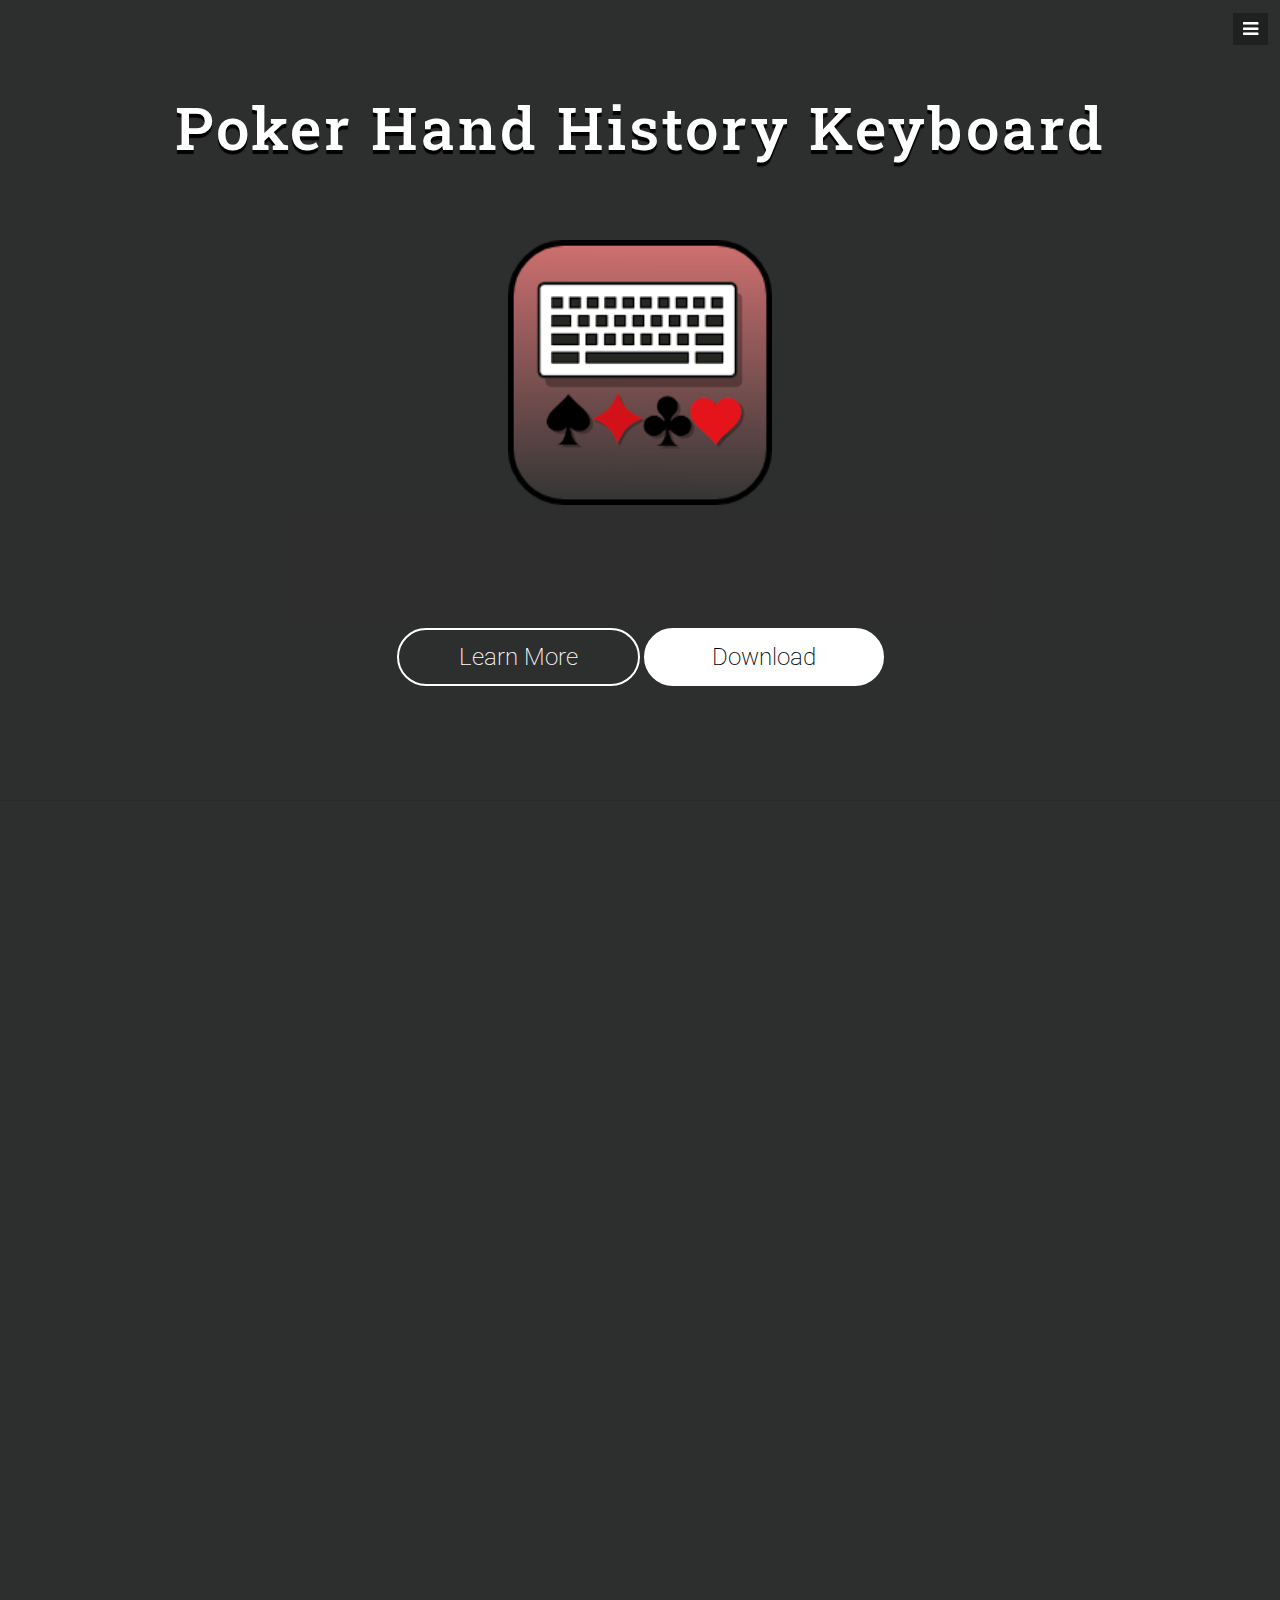
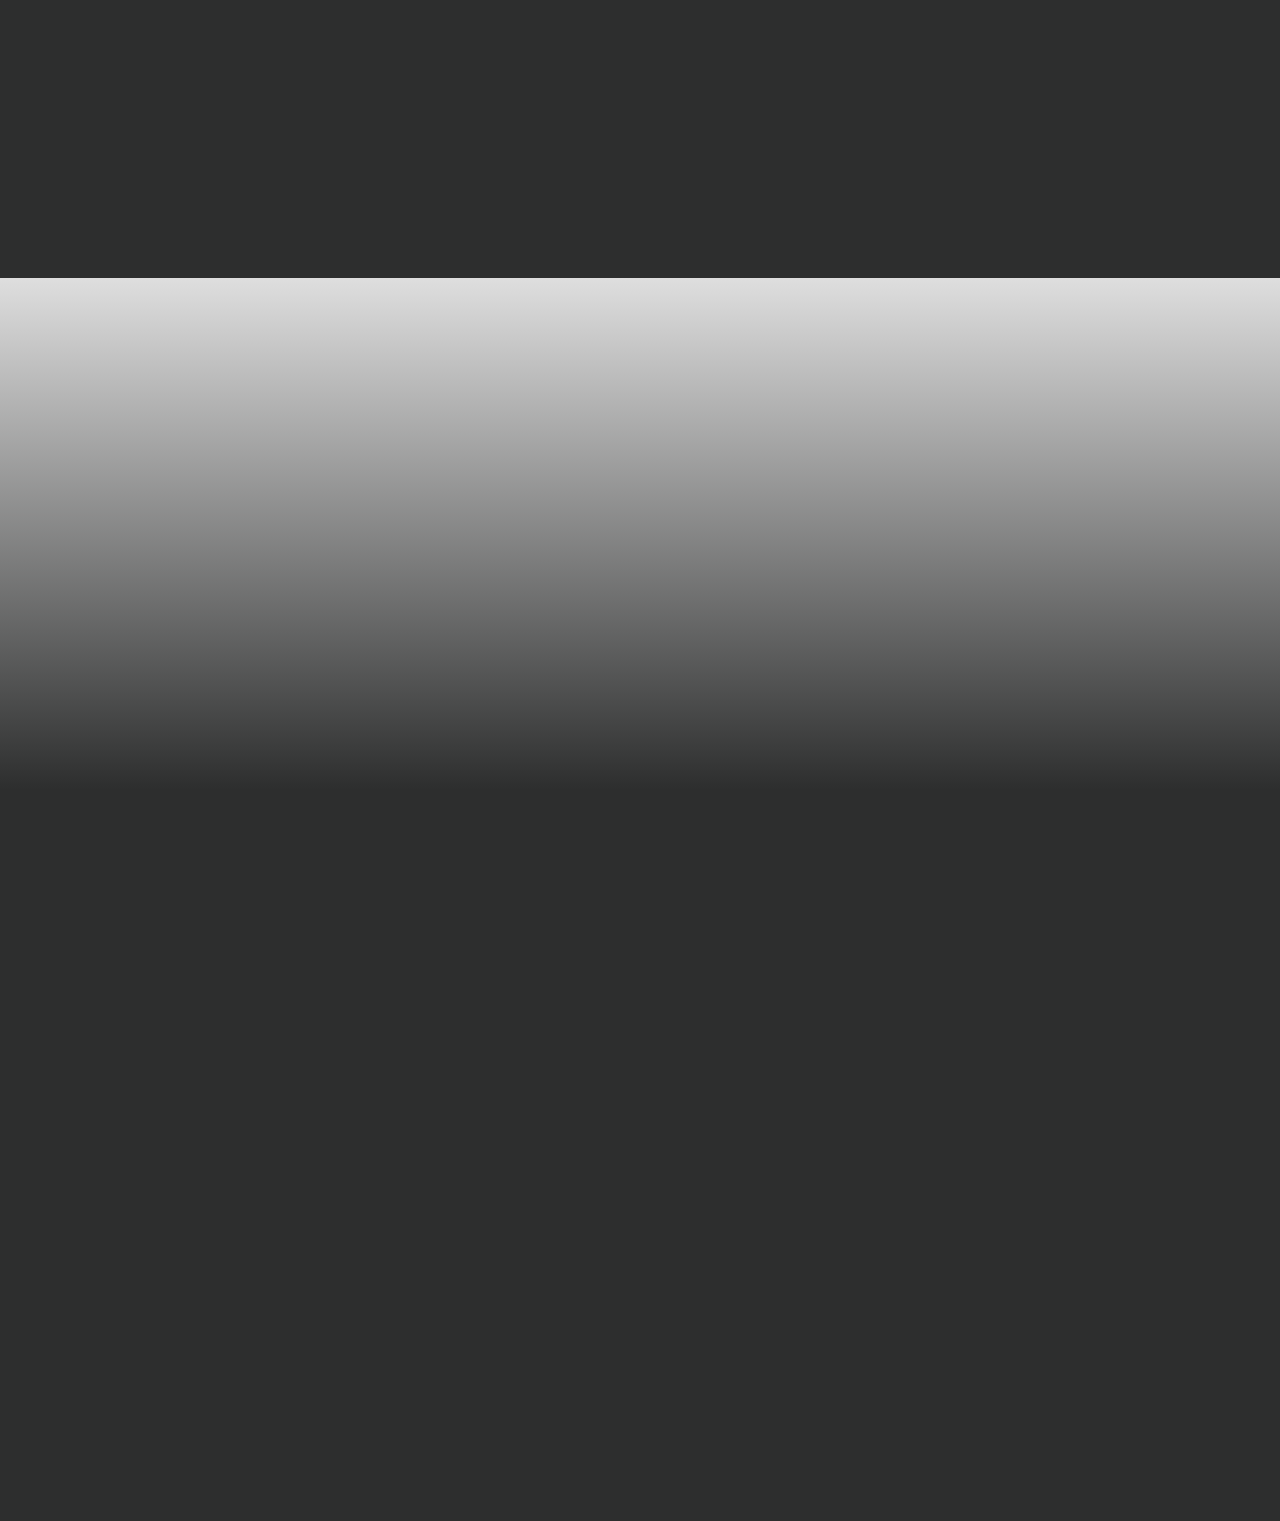
<file: index.html>
<!doctype html>
<!--[if IE 7 ]>    <html lang="en-gb" class="isie ie7 oldie no-js"> <![endif]-->
<!--[if IE 8 ]>    <html lang="en-gb" class="isie ie8 oldie no-js"> <![endif]-->
<!--[if IE 9 ]>    <html lang="en-gb" class="isie ie9 no-js"> <![endif]-->
<!--[if (gt IE 9)|!(IE)]><!-->
<html lang="en-gb" class="no-js">
<!--<![endif]-->
<head>
<meta charset="utf-8">
<meta name="viewport" content="width=device-width, initial-scale=1, maximum-scale=1">
<!--[if lt IE 9]>
    <meta http-equiv="X-UA-Compatible" content="IE=edge,chrome=1">
    <![endif]-->
<title>Poker Hand History Keyboard for Android</title>
<meta name="description" content="">
<meta name="author" content="whalestacks">
<!--[if lt IE 9]>
        <script src="http://html5shim.googlecode.com/svn/trunk/html5.js"></script>
    <![endif]-->
<!--[if lte IE 8]>
		<script type="text/javascript" src="http://explorercanvas.googlecode.com/svn/trunk/excanvas.js"></script>
	<![endif]-->
<link rel="stylesheet" href="css/bootstrap.min.css" />
<link rel="stylesheet" type="text/css" href="css/isotope.css" media="screen" />
<link rel="stylesheet" href="js/fancybox/jquery.fancybox.css" type="text/css" media="screen" />
<link href="css/animate.css" rel="stylesheet" media="screen">
<!-- Owl Carousel As	margin: auto auto 80px; 
sets -->
<!--<link href="js/owl-carousel/owl.carousel.css" rel="stylesheet">-->
<link rel="stylesheet" href="css/styles.css" />
<!-- Font Awesome -->
<link href="font/css/font-awesome.min.css" rel="stylesheet">
</head>

<body>
 <nav id="mainNav">
 <div id="menuToggle"><i class="fa fa-bars"></i></div>
	<ul class="menuLinks">
	  <li class="active" id="firstLink"><a href="#home" class="scroll-link">Home</a></li>
	  <li><a href="privacy.html" class="scroll-link">Privacy</a></li>
	  <li><a href="#features" class="scroll-link">Features</a></li>
	  <li><a href="#work" class="scroll-link">Screen shots</a></li>
<!--<li><a href="#plans" class="scroll-link">Product Packages</a></li> -->
	  <li><a href="#contactUs" class="scroll-link">Social Media</a></li>
	</ul>
  </nav>
<!--/.header-->
<div id="#top"></div>
<section id="home">
  <div class="banner-container">
    <div class="container banner-content">
<div id="logo" class="animated fadeInDown">
  
  <br><br>
  <h1 style="color: #ffffff;">Poker Hand History Keyboard</h1></div>
      <div class="hero-text animated fadeInDownBig">
       
         <div id="header-btn">
          
           <div class="featuredImg animated fadeInUpBig">
            <img src="images/icon.png" alt="Desktop Screenshots" class="promoimg" ><img src="images/spacer.jpg" id="spacer" class="fade-in" width="100%">
            <div class="clearfix"></div> 
          </div><div>
            
						<a class="btn btn-secondary scrollTo-about" href="readme.txt" >Learn More</a>
						
						<a class="btn btn-primary scrollTo-download" href="https://play.google.com/store/apps/details?id=vegas.acesup.www.pokerkeyboard&hl=en_US&gl">&nbsp;Download&nbsp;</a></div>
					</div>
      </div>
    </div>
  </div>
</section>

<section id="aboutUs">
  <div class="container">    
    <div class="row feature design">
      <div class="six columns right">
        <h2 style="color:#ffffff">Study Live Poker Hands Easier</h2><br>
        <p>Poker Hand History Keyboard for Android is essential for Live poker players. Text your hand history quickly and easily using poker shorthand and emojis. Install and set up like any mobile phone keyboard. Use with any note taking or message app.</p>
        <a href="https://play.google.com/store/apps/details?id=vegas.acesup.www.pokerkeyboard&hl=en_US&gl"><img src="images/google-play-icon-transparent-5.png" width="60%"></a><br>
      </div>
      <div class="six columns feature-media left"><br> <img src="images/mockup-2.png" alt="" width="85%" style="margin-left: 14%;"> </div>
    </div>
  </div>
</section>

<section id="work" class="page-section page colord">
  <div class="container text-center">
 
    <div class="row">
      <div class="col-md-12">
        <div id="portfolio" >

          <h2 style="text-align: center; margin-right: 5%;">Screenshots&nbsp;</h2><br>

          <ul class="items list-unstyled clearfix animated fadeInRight showing" data-animation="fadeInRight" style="position: relative; height: 438px;"> 
            <li class="item branding" id="corners" style="position: absolute; left: 0px; top: 0px;"> <a href="images/PokerHHkeyboard-ss1.webp" class="fancybox" > <img src="images/PokerHHkeyboard-ss1.webp" alt="">
              <div class="overlay"><p style="padding: 100px 10px 100px 10px">Perfect to use at the poker table</p> </div>
              </a> </li>
            <li class="item photography" id="corners" style="position: absolute; left: 292px; top: 0px;"> <a href="images/PokerHHkeyboard-ss2.webp" class="fancybox"> <img src="images/PokerHHkeyboard-ss2.webp" alt="">
              <div class="overlay"> <p style="padding: 100px 10px 100px 10px">Install on any Android phone 7.0+</p> </div>
              </a> </li>

            <li class="item photography" id="corners" style="position: absolute; left: 877px; top: 0px; "> <a href="images/PokerHHkeyboard-ss3.webp" class="fancybox"> <img src="images/PokerHHkeyboard-ss3.webp" alt="">
              <div class="overlay">  <p style="padding: 100px 10px 100px 10px">Texting, WhatsApp, Twitter, etc.</p> </div>
              </a> </li>
			  <li class="item photography" id="corners" style="position: absolute; left: 877px; top: 0px;"> <a href="images/PokerHHkeyboard-ss4.webp" class="fancybox"> <img src="images/PokerHHkeyboard-ss4.webp" alt="">
              <div class="overlay"> <p style="padding: 100px 10px 100px 10px">Take notes for later study</p> </div>
              </a> </li>
           
          </ul>
        </div>
      </div>
    </div>
  </div>
</section>
<section id="plans" class="page-section">
  <div class="container">
    <div class="heading text-center">
     

<section id="contactUs" class="contact-parlex">
  <div class="parlex-back">
    <div class="container">
      <div class="row">
        <div class="heading text-center">
          <!-- Heading -->
          <h2 style="color: #ffffff;">Available on Google Play</h2>
		  
     <div>
		 <br><a href="https://play.google.com/store/apps/dev?id=6978897590389757633&hl=en_US"><img src="images/playstore.png" width="50" height="50"><br>More Apps Available on Google Play</a>
        </div>
      </div>
    </div>
    <!--/.container-->
  </div>
</section>
<footer>
  <div class="container">
    <div class="social text-center"> <a href="https://www.linkedin.com/in/jeremiah-moore-developer/"><i class="fa fa-linkedin"></i></a> <a href="https://www.instagram.com/whalestacks"><i class="fa fa-instagram"></i></a> <a href="https://www.github.com/jeremiahdmoore"><i class="fa fa-github"></i></a> </div>
    <div class="clear"></div>
    <!--CLEAR FLOATS-->
  </div>
</footer>
<!--/.page-section-->
<section class="copyright">
  <div class="container">
    <div class="row">
      <div class="col-sm-12 text-center"> Copyright 2021 Jeremiah Moore | All Rights Reserved </div>
    </div>
    <!-- / .row -->
  </div>
</section>
<a href="#top" class="topHome"><i class="fa fa-chevron-up fa-2x"></i></a>

<!--[if lte IE 8]><script src="//ajax.googleapis.com/ajax/libs/jquery/1.11.0/jquery.min.js"></script><![endif]-->
<script src="js/modernizr-latest.js"></script>
<script src="js/jquery-1.8.2.min.js" type="text/javascript"></script>
<script src="js/bootstrap.min.js" type="text/javascript"></script>
<script src="js/jquery.isotope.min.js" type="text/javascript"></script>
<script src="js/fancybox/jquery.fancybox.pack.js" type="text/javascript"></script>
<script src="js/jquery.nav.js" type="text/javascript"></script>
<script src="js/jquery.fittext.js"></script>
<script src="js/waypoints.js"></script>
<script src="js/custom.js" type="text/javascript"></script>
<script src="js/owl-carousel/owl.carousel.js"></script>
</body>
</html>
</file>
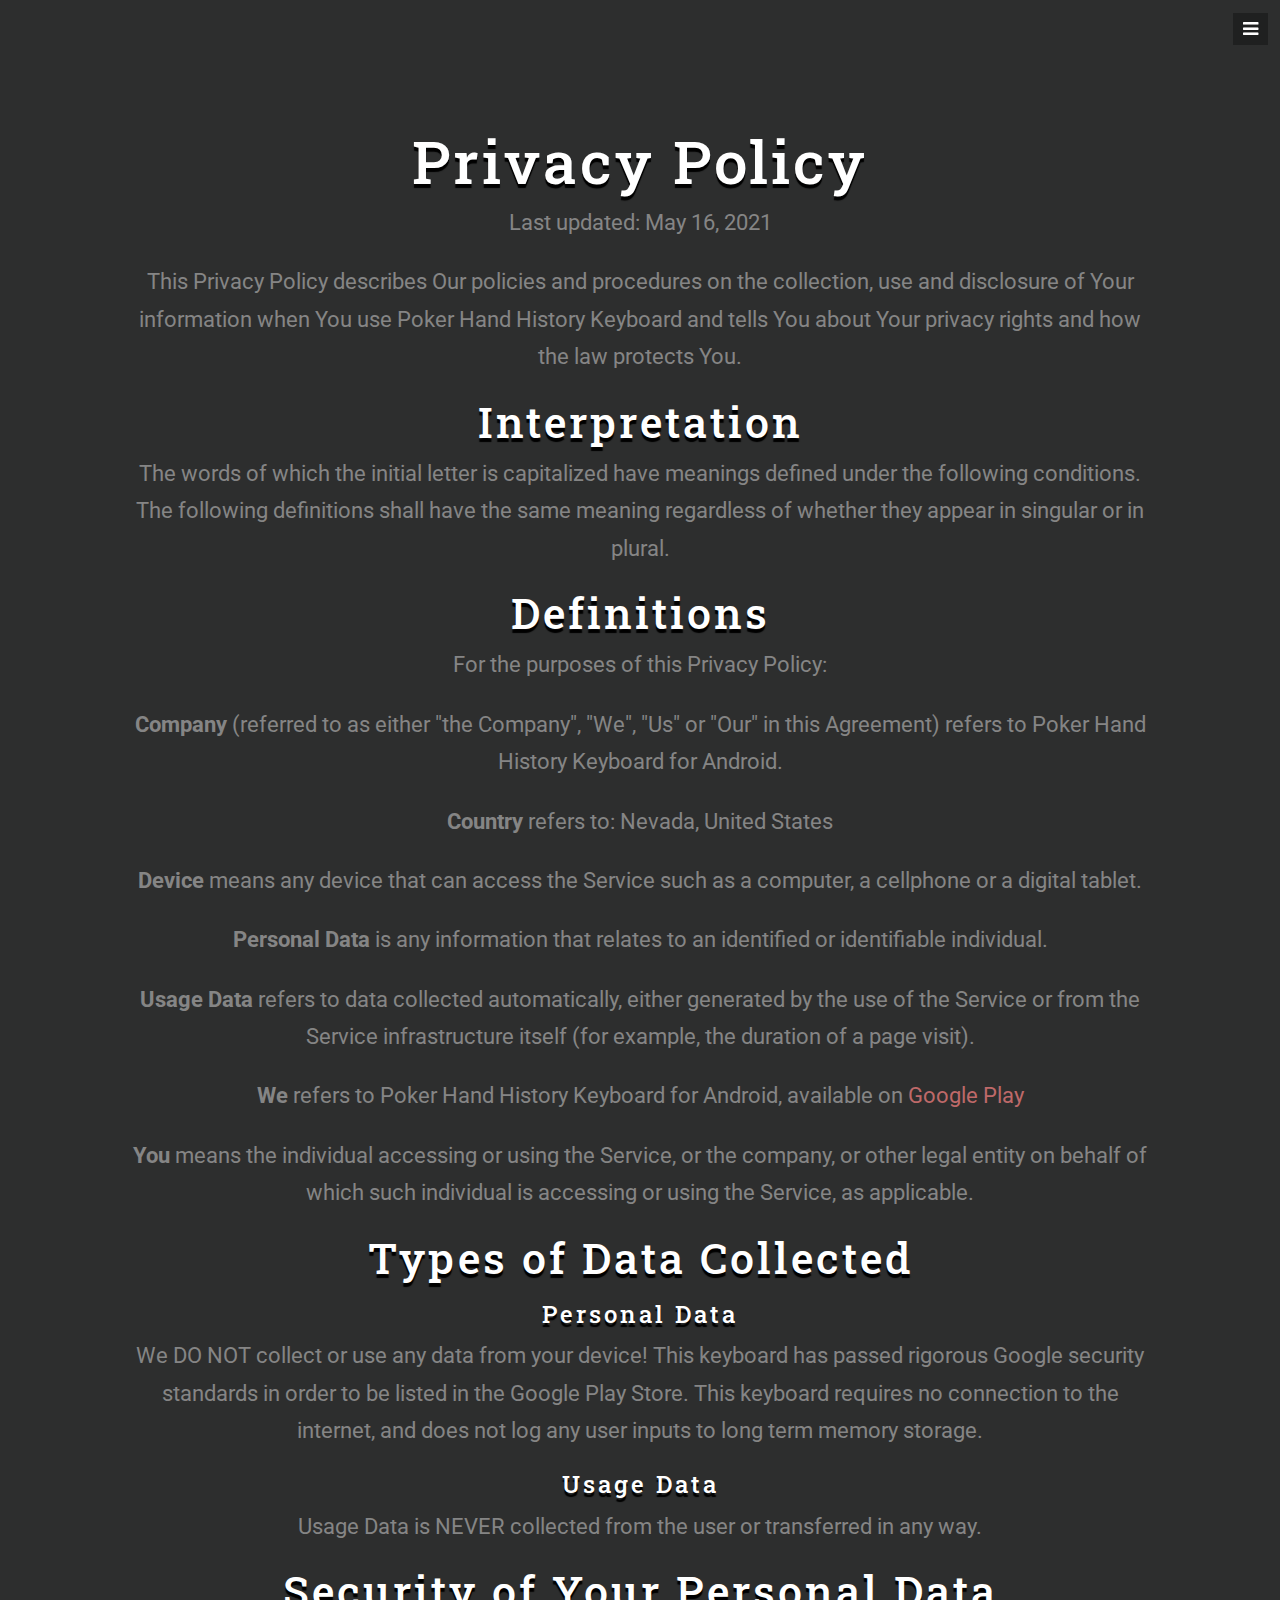
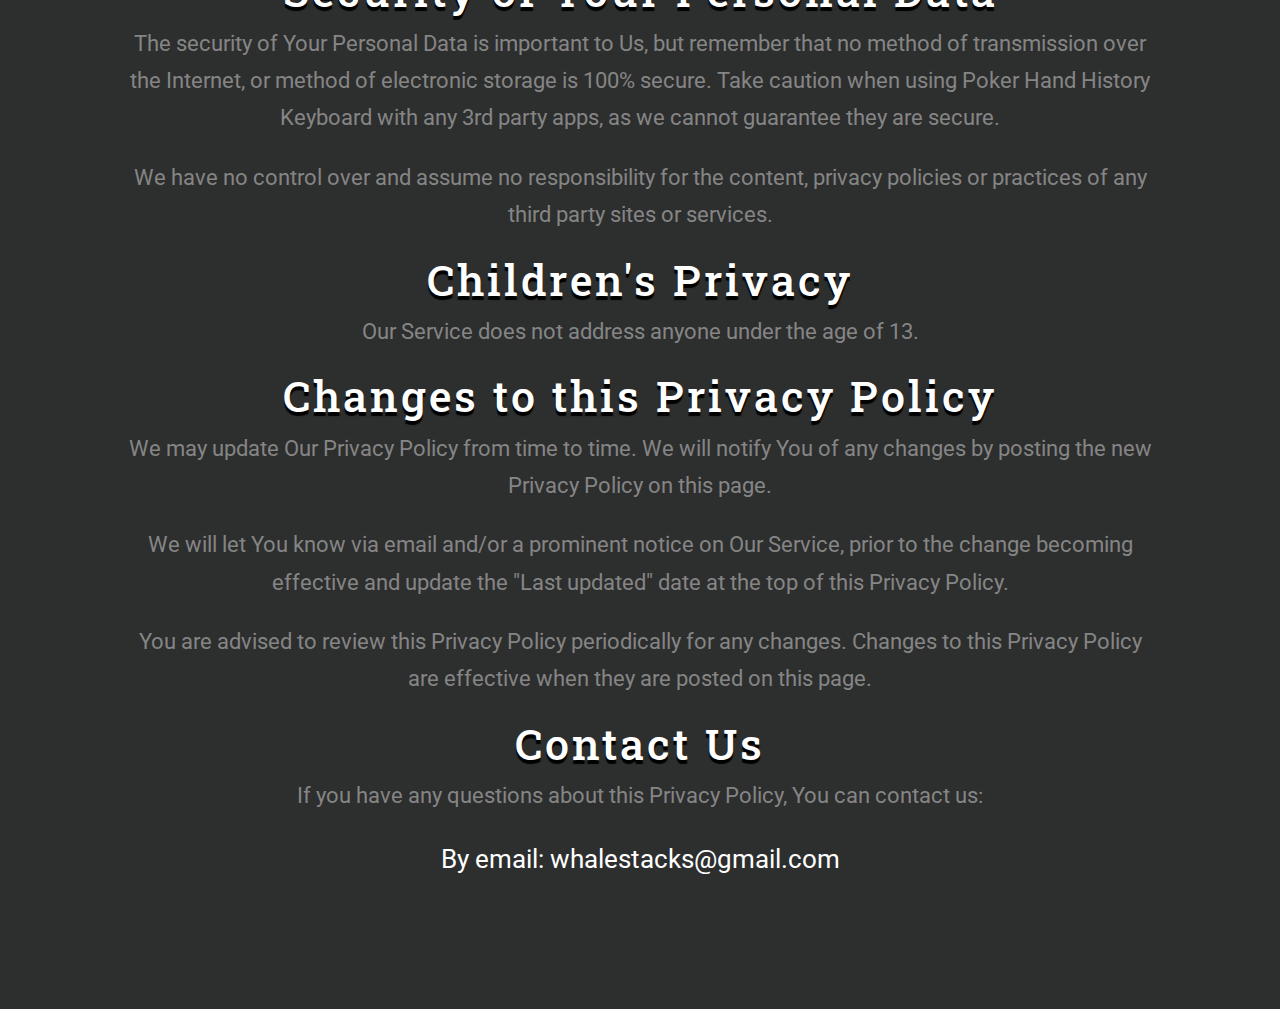
<file: privacy.html>
<!doctype html>
<head>
    
    <meta charset="utf-8">
    <meta name="viewport" content="width=device-width, initial-scale=1, maximum-scale=1">
    <!--[if lt IE 9]>
        <meta http-equiv="X-UA-Compatible" content="IE=edge,chrome=1">
        <![endif]-->
    <title>Privacy Policy</title>
    <meta name="Privacy Policy" content="">
    <meta name="J. Moore" content="whalestacks">
    <!--[if lt IE 9]>
            <script src="http://html5shim.googlecode.com/svn/trunk/html5.js"></script>
        <![endif]-->
    <!--[if lte IE 8]>
            <script type="text/javascript" src="http://explorercanvas.googlecode.com/svn/trunk/excanvas.js"></script>
        <![endif]-->
    <link rel="stylesheet" href="css/bootstrap.min.css" />
    <link rel="stylesheet" type="text/css" href="css/isotope.css" media="screen" />
    <link rel="stylesheet" href="js/fancybox/jquery.fancybox.css" type="text/css" media="screen" />
    <link href="css/animate.css" rel="stylesheet" media="screen">
    <!-- Owl Carousel As	margin: auto auto 80px; 
    sets -->
    <!--<link href="js/owl-carousel/owl.carousel.css" rel="stylesheet">-->
    <link rel="stylesheet" href="css/styles.css" />
    <!-- Font Awesome -->
    <link href="font/css/font-awesome.min.css" rel="stylesheet">
         
</head>

<body>
    <nav id="mainNav">
        <div id="menuToggle"><i class="fa fa-bars"></i></div>
           <ul class="menuLinks">
             <li id="firstLink"><a href="index.html" class="scroll-link">Home</a></li>
             <li class="active" ><a href="privacy.html" class="scroll-link">Privacy</a></li>
             <li><a href="index.html/features" class="scroll-link">Features</a></li>
             <li><a href="index.html#work" class="scroll-link">Screen shots</a></li>
       <!--<li><a href="#plans" class="scroll-link">Product Packages</a></li> -->
             <li><a href="index.html#contactUs" class="scroll-link">Social Media</a></li>
           </ul>
         </nav>
       <!--/.header-->
       <div id="#top"></div>

    <style>
        .policy {color:#fff; text-align: center; margin: 10%;}
        p {font-size: 22px;}
    </style>
<section class="policy">
    <h1>Privacy Policy</h1>
<p>Last updated: May 16, 2021</p>
<p>This Privacy Policy describes Our policies and procedures on the collection, use and disclosure of Your information when You use Poker Hand History Keyboard and tells You about Your privacy rights and how the law protects You.</p>

<h2>Interpretation</h2>
<p>The words of which the initial letter is capitalized have meanings defined under the following conditions. The following definitions shall have the same meaning regardless of whether they appear in singular or in plural.</p>
<h2>Definitions</h2>
<p>For the purposes of this Privacy Policy:</p>
<ul style="list-style-type: none;">

<li>
<p><strong>Company</strong> (referred to as either &quot;the Company&quot;, &quot;We&quot;, &quot;Us&quot; or &quot;Our&quot; in this Agreement) refers to Poker Hand History Keyboard for Android.</p>
</li>

<li>
<p><strong>Country</strong> refers to: Nevada,  United States</p>
</li>
<li>
<p><strong>Device</strong> means any device that can access the Service such as a computer, a cellphone or a digital tablet.</p>
</li>
<li>
<p><strong>Personal Data</strong> is any information that relates to an identified or identifiable individual.</p>
</li>

<li>
<p><strong>Usage Data</strong> refers to data collected automatically, either generated by the use of the Service or from the Service infrastructure itself (for example, the duration of a page visit).</p>
</li>
<li>
<p><strong>We</strong> refers to Poker Hand History Keyboard for Android, available on <a href="https://play.google.com/store/apps/details?id=vegas.acesup.www.pokerkeyboard&hl=en_US&gl=US" rel="external nofollow noopener" target="_blank">Google Play</a></p>
</li>
<li>
<p><strong>You</strong> means the individual accessing or using the Service, or the company, or other legal entity on behalf of which such individual is accessing or using the Service, as applicable.</p>
</li>
</ul>

<h2>Types of Data Collected</h2>
<h3>Personal Data</h3>
<p>We DO NOT collect or use any data from your device! This keyboard has passed rigorous Google security standards in order to be listed in the Google Play Store. This keyboard requires no connection to the internet, and does not log any user inputs to long term memory storage.</p>

<h3>Usage Data</h3>
<p>Usage Data is NEVER collected from the user or transferred in any way.</p>

<h2>Security of Your Personal Data</h2>
<p>The security of Your Personal Data is important to Us, but remember that no method of transmission over the Internet, or method of electronic storage is 100% secure. Take caution when using Poker Hand History Keyboard with any 3rd party apps, as we cannot guarantee they are secure.</p>
<p>We have no control over and assume no responsibility for the content, privacy policies or practices of any third party sites or services.</p>
<h2>Children's Privacy</h2>
<p>Our Service does not address anyone under the age of 13.</p>


<h2>Changes to this Privacy Policy</h2>
<p>We may update Our Privacy Policy from time to time. We will notify You of any changes by posting the new Privacy Policy on this page.</p>
<p>We will let You know via email and/or a prominent notice on Our Service, prior to the change becoming effective and update the &quot;Last updated&quot; date at the top of this Privacy Policy.</p>
<p>You are advised to review this Privacy Policy periodically for any changes. Changes to this Privacy Policy are effective when they are posted on this page.</p>
<h2>Contact Us</h2>
<p>If you have any questions about this Privacy Policy, You can contact us:</p>
<ul>
<li style="list-style-type: none; font-size: 26px;">By email: whalestacks@gmail.com</li>
</ul>
</section>
<!--[if lte IE 8]><script src="//ajax.googleapis.com/ajax/libs/jquery/1.11.0/jquery.min.js"></script><![endif]-->
<script src="js/modernizr-latest.js"></script>
<script src="js/jquery-1.8.2.min.js" type="text/javascript"></script>
<script src="js/bootstrap.min.js" type="text/javascript"></script>
<script src="js/jquery.isotope.min.js" type="text/javascript"></script>
<script src="js/fancybox/jquery.fancybox.pack.js" type="text/javascript"></script>
<script src="js/jquery.nav.js" type="text/javascript"></script>
<script src="js/jquery.fittext.js"></script>
<script src="js/waypoints.js"></script>
<script src="js/custom.js" type="text/javascript"></script>
<script src="js/owl-carousel/owl.carousel.js"></script>
</body>

</html>
</file>
<file: css/isotope.css>
/* Start: Recommended Isotope styles */

/**** Isotope Filtering ****/

.isotope-item {
  z-index: 2; 
padding: 5px;
background: #FFE4A9;
}

.isotope-hidden.isotope-item {
  pointer-events: none;
  z-index: 1;
}

/**** Isotope CSS3 transitions ****/

.isotope,
.isotope .isotope-item {
  -webkit-transition-duration: 0.8s;
     -moz-transition-duration: 0.8s;
      -ms-transition-duration: 0.8s;
       -o-transition-duration: 0.8s;
          transition-duration: 0.8s;
}

.isotope {
  -webkit-transition-property: height, width;
     -moz-transition-property: height, width;
      -ms-transition-property: height, width;
       -o-transition-property: height, width;
          transition-property: height, width;
}

.isotope .isotope-item {
  -webkit-transition-property: -webkit-transform, opacity;
     -moz-transition-property:    -moz-transform, opacity;
      -ms-transition-property:     -ms-transform, opacity;
       -o-transition-property:         top, left, opacity;
          transition-property:         transform, opacity;
}

/**** disabling Isotope CSS3 transitions ****/

.isotope.no-transition,
.isotope.no-transition .isotope-item,
.isotope .isotope-item.no-transition {
  -webkit-transition-duration: 0s;
     -moz-transition-duration: 0s;
      -ms-transition-duration: 0s;
       -o-transition-duration: 0s;
          transition-duration: 0s;
}

/* End: Recommended Isotope styles */



/* disable CSS transitions for containers with infinite scrolling*/
.isotope.infinite-scrolling {
  -webkit-transition: none;
     -moz-transition: none;
      -ms-transition: none;
       -o-transition: none;
          transition: none;
}



/**** Isotope styles ****/

/* required for containers to inherit vertical size from window */
/*html,
body {
  height: 100%;
}*/

#container {
  border: 1px solid #666;
  padding: 5px;
  margin-bottom: 20px;
}

.element {
  width: 110px;
  height: 110px;
  margin: 5px;
  float: left;
  overflow: hidden;
  position: relative;
  background: #888;
  color: #222;
  -webkit-border-top-right-radius: 1.2em;
      -moz-border-radius-topright: 1.2em;
          border-top-right-radius: 1.2em;
}

.element.alkali          { background: #F00; background: hsl(   0, 100%, 50%); }
.element.alkaline-earth  { background: #F80; background: hsl(  36, 100%, 50%); }
.element.lanthanoid      { background: #FF0; background: hsl(  72, 100%, 50%); }
.element.actinoid        { background: #0F0; background: hsl( 108, 100%, 50%); }
.element.transition      { background: #0F8; background: hsl( 144, 100%, 50%); }
.element.post-transition { background: #0FF; background: hsl( 180, 100%, 50%); }
.element.metalloid       { background: #08F; background: hsl( 216, 100%, 50%); }
.element.other.nonmetal  { background: #00F; background: hsl( 252, 100%, 50%); }
.element.halogen         { background: #F0F; background: hsl( 288, 100%, 50%); }
.element.noble-gas       { background: #F08; background: hsl( 324, 100%, 50%); }


.element * {
  position: absolute;
  margin: 0;
}

.element .symbol {
  left: 0.2em;
  top: 0.4em;
  font-size: 3.8em;
  line-height: 1.0em;
  color: #FFF;
}
.element.large .symbol {
  font-size: 4.5em;
}

.element.fake .symbol {
  color: #000;
}

.element .name {
  left: 0.5em;
  bottom: 1.6em;
  font-size: 1.05em;
}

.element .weight {
  font-size: 0.9em;
  left: 0.5em;
  bottom: 0.5em;
}

.element .number {
  font-size: 1.25em;
  font-weight: bold;
  color: hsla(0,0%,0%,.5);
  right: 0.5em;
  top: 0.5em;
}

.variable-sizes .element.width2 { width: 230px; }

.variable-sizes .element.height2 { height: 230px; }

.variable-sizes .element.width2.height2 {
  font-size: 2.0em;
}

.element.large,
.variable-sizes .element.large,
.variable-sizes .element.large.width2.height2 {
  font-size: 3.0em;
  width: 350px;
  height: 350px;
  z-index: 100;
}

.clickable .element:hover {
  cursor: pointer;
}

.clickable .element:hover h3 {
  text-shadow:
    0 0 10px white,
    0 0 10px white
  ;
}

.clickable .element:hover h2 {
  color: white;
}
</file>
<file: css/styles.css>
@import url(http://fonts.googleapis.com/css?family=Open+Sans:400,700,600);
@import url(http://fonts.googleapis.com/css?family=PT+Sans+Narrow:400,700);
@import url('https://fonts.googleapis.com/css2?family=Roboto&family=Roboto+Slab&display=swap');
* {
	margin: 0;
	padding: 0;
	font-family: 'Roboto', sans-serif;
}
body {
	height: 100%;
	font-family: 'Roboto', sans-serif;
	font-size: 16px;
	line-height: 1.7;
	color: #666666;
	-webkit-font-smoothing: antialiased;
	-webkit-text-size-adjust: 100%;
	transition: all 0.3s linear;
	-webkit-transition: all 0.3s linear;
	-moz-transition: all 0.3s linear;
	-o-transition: all 0.3s linear;
	background-color: #2D2E2E !important;
}
::selection {
	color: #fff;
	background: #6D508D;
}

::-moz-selection {
 color: #fff;
 background: #6D508D;
}
p {
	color: #858585;
	margin: 0 0 1em !important;
}
h1, h2, h3, h4, h5, h6 {
 	font-family: 'Roboto Slab', sans-serif;
	 letter-spacing: 3px;
	text-shadow: 0px 4px 1px #000000;
}
h1 { font-size: 60px;}
.fitImage {
	max-width: 100%;
	vertical-align: middle;
	display: inline-block;
}
.animated {
	/* -webkit-animation-duration: 1s; */
	animation-duration: 1s;
	-webkit-animation-delay: 0s;
	animation-delay: 0s;
}
.mcbook {
	opacity: 0;
}
.show {
	opacity: 1;
}
.pDark p {
	color: #6D6D6D;
}

.pDark h3 {
	color: #BEBEBE;
}

.btn, .form-control, .team-socials i {
	border-radius: 32px !important;
	padding: 15px 60px 15px 60px !important;
}
.form-group {
	margin: 0 auto;
	margin-bottom: 15px;
	width: 75%;
}
.form-control {
	border: none;
	padding: 22px 4px;
	outline: none;
	color: #5A5A5A;
	margin: 0;
	width: 210px;
	max-width: 100%;
	display: block;
	margin-bottom: 20px;
	background: #F5F2ED;
	font-size: inherit;
	border-radius: 0px !important;
	width: 99%;
}

a {
	color: #BE6969;
	text-decoration: none;
	text-shadow: none;
	-webkit-transition: all 0.2s linear;
	-moz-transition: all 0.2s linear;
	-ms-transition: all 0.2s linear;
	-o-transition: all 0.2s linear;
	transition: all 0.2s linear;
}
a:hover {/* socials */
	color: #fff;
	text-decoration: none;
}

.btn-primary {
background: #fff;
border: 2px solid #fff !important;
font-weight: bold;
color: #020202!important;

}
.btn-secondary {
background: transparent;
border: 2px solid #fff !important;
border-radius: 24px;
color: #fff;

}
.btn-primary:hover{
background: #BE6969;
color: #fff !important;
}
.btn-secondary:hover {
background: #BE6969;
color: #fff;
}
.btn {
color: #fff; /* left button text */
font-weight: bold;
font-size: 24px;
min-height: 50px;
border-radius: 40px;
text-decoration: none;
display: inline-block;
line-height: 24px;
padding: 16px 30px 20px;
z-index: 1;
position: relative;
border: none;
margin-bottom:15px;
}
.form-control {
	border-radius: 0px;
}
.mrgn30 {
	margin: 30px 0;
}
.copyright {
	color: #000;
	font-weight: 400;
	background: #2D2E2E;
	padding: 20px 0;
}

#top {
	position: relative;
}
.topHome {
	position: fixed;
	bottom: 20px;
	right: 20px;
	z-index: 5;
}
.topHome:hover{
color:#F89F9F;
	}
h2, .h2 {
font-size: 43px;
}
/* wtMenu
----------------------------------------------*/
#mainNav{
position: fixed;
right: -200px;
width: 200px;
height: 100%;
top: 0;
z-index: 10;
text-align: left;
}
#menuToggle{
position: absolute;
left: -47px;
z-index: 999;
background: rgba(0, 0, 0, 0.30);
top: 13px;
cursor:pointer;
}
#menuToggle .fa{
font-size: 18px;
margin: 7px 10px;
color:#fff;
}
#menuToggle:hover .fa{
color:#888;
}
.menuLinks{
position: absolute;
top: 0;
right: 0px;
background:rgba(0, 0, 0, 0.9);
width: 200px;
height: 100%;
z-index:999;
padding: 10px 0 0 0
}
.menuLinks li{
list-style:none;
}
.menuLinks li a{
margin-left: 20px;
color: gray;
display: block;
font-size: 12px;
font-weight: 700;
line-height: 38px;
text-transform: uppercase;
}
.menuLinks li a:hover{
color:#888;
}

/* Header
----------------------------------------------*/
#section-top {
	background: #4E4E4E;
}
#section-top ul {
	margin: 0;
	padding: 0;
	list-style: none;
	float: right;
}
#section-top ul li {
	display: inline-block;
}
#section-top ul li a {
	border-radius: 2px;
	display: inline-block;
	height: 35px;
	line-height: 35px;
	width: 35px;
	text-align: center;
}
#section-top .region-top-first {
	float: right;
}
.header {
	position: fixed;
	width: 100%;
	background: rgba(27, 27, 27, 0.31);
	z-index: 50;
	border-radius: 0;
	top: 0px;
	border-bottom: 1px solid rgba(214, 214, 214, 0.26);
}
.addBg {
	background: rgba(5, 5, 5, 0.94);
	transition: all 0.3s linear;
	-webkit-transition: all 0.3s linear;
	-moz-transition: all 0.3s linear;
	-o-transition: all 0.3s linear;
}
.navbar-inverse {
	background: transparent;
}
.navbar-inverse .navbar-toggle {
	background-color: #6D508D;
}
.navbar-inverse .navbar-toggle .icon-bar {
/*background-color: #6D508D;*/

}
.navbar-inverse .navbar-toggle:hover, .navbar-inverse .navbar-toggle:focus {
	background: #6D508D;
}
.navbar-inverse .navbar-nav > li > a:hover, .navbar-inverse .navbar-nav > li > a:focus {
	color: #fff;
}
.navbar-inverse .navbar-toggle:hover .icon-bar {
	background: #fff;
}
.navbar-toggle {
}
.hero-text {
	color: #676e73;
	width: 83%;
	text-align: center;
	margin: 7% auto 24px auto;
	font-family: 'Roboto Slab', sans-serif;
}
.hero-text p {
	font-family: 'Roboto Slab', sans-serif;
	padding: 0;
	margin: 12px 8% 0;
	text-shadow: 0px 1px 2px rgba(0, 0, 0, .2);
}
/*.carousel-inner*/
#myCarousel {
	margin-top: 50px;
	border-bottom: 4px solid #6D508D;
}
.carousel-inner > .item {
}
.carousel-caption {
	padding: 0px;
	bottom: 40%;
	display: block;
	height: 80px;
}
.carousel-caption h1 {
	font-size: 45px;
	padding: 10px 15px;
	background: rgba(128, 180, 33, 0.80);
	color: #FFFFFF;
	text-shadow: none;
	font-weight: bold;
	display: inline-block;
}
.carousel-caption h3 {
	font-size: 30px;
	color: #1C4604;
	font-weight: bold;
	text-shadow: #fff 1px 1px 1px;
}
.actionPanel {
	padding: 25px 0;
	background: #6D508D;
}
.actionPanel h3 {
	margin: 0px;
}
.circle {
	color: #fff;
}
#section-strapline {
	background: #f00bff;
	line-height: 42px;
	clear: both;
}
/*----Nav ----*/
.header .navbar-brand {
	float: left;
	padding: 22px 15px;
	line-height: 18px;
	height: 50px;/*color:#6D508D;*/
}
.navbar-brand b {
	color: #6D508D;
	font-family: 'Roboto Slab', sans-serif;
	font-weight: 900;
}
.navbar-brand b i {
	color: #fff;
	font-style: normal;
}
.logo {
	font-size: 2.2em;
	text-shadow: none;
	margin: 8px 0 0 0;
}
.logo:hover {
	color: #5A5A5A;
}
.header .navbar {
	margin: 0;
	background: transparent;
	border: 0;
}
.navbar-inverse .navbar-nav > li > a {
	color: #fff;
	font-size: 1.2em;
	line-height: normal;
	margin: 17px;
	padding: 6px 0px !important;
	border-radius: 5px;
	font-family: 'Roboto Slab', sans-serif;
	font-weight: 400;
	text-transform: uppercase;
}
.navbar-inverse .navbar-nav > .active > a, .navbar-inverse .navbar-nav > .active > a:hover, .navbar-inverse .navbar-nav > .active > a:focus {
	color: #fff;
	background: none;
	border-bottom: 2px solid #6D508D;
	border-radius: 0px;
}
.navbar-inverse .navbar-nav > .active {
}
.navbar-nav > li:hover > a {
	color: #fff;
}
.header .navbar-nav > li > a {
	padding: 25px 18px;
}
.page-section {
	width: 100%;
	height: auto;
	padding: 35px 0;
}
.noPadd {
	padding: 0;
}
.page-section h1 {
	font-size: 3.5em;
	margin: 90px 0 30px;
	line-height: 1.2em;
}
.page-section h1 span {
	font-weight: 200;
}
.page-section h2 {
	color: #fff;
}
.page-section p {
	font-size: 1.1em;
	line-height: 1.6em;
}
.darkBg {
	background: #000;
}
.darkBg .fa {
	color: #6D508D;
}
#logo {
margin-top: 2rem;
text-align:center;
}
/*--- Banner ----*/
.banner-container {
	width: 100%;
	position: relative !important;
	padding: 0px;
	box-shadow: 0px 0px 1px rgba(0,0,0,0.4);
	background-size: 100% 100%;
	background-size: cover !important;
	position: relative;
/* url("../images/dealer2.jpg") no-repeat */
	height:800px;
}
.banner-container > img {
	width: auto;
}
.banner-content {
	position: absolute;
	z-index: 3;
	top: 0px;
	left: 0px;
	right: 0px;
	bottom:0px;
}
.hero-text h1 {
	color: #fff;
	font-size: 6.5em;
	margin: 2% 0 30px;
	line-height: 1.5em;
	text-shadow: 1px 1px 1px #8F8F8F;
	font-weight: 400;
	font-size: 48px;
	margin: 37px 0 13px;
	text-shadow: 0 1px 1px rgba(0, 0, 0, 0.8);
}
.featuredImg{
position: relative;
bottom: 0px;
z-index: -1;
left: 0px;
right: 0px;
text-shadow: 0px 12px #000000;


}
.featuredImg img {
margin-bottom: 6px;
}
img.promoimg {
display: inline;
width: auto;
height: auto;
margin: 0 auto;
}
.hero-text p {
	font-size: 1.6em;
	color: #fff;
	font-style: normal;
	font-family: 'Roboto', sans-serif;
	text-shadow: 1px 1px 1px #8F8F8F;
}
.arrow-link {
	display: inline-block;
	font-size: 32px;
	margin-top: 20px;
	height: 60px;
	line-height: 60px;
	overflow: hidden;
	text-align: center;
	vertical-align: top;
	width: 60px;
}
a.arrow-link {
	color: #6D508D;
}
a.arrow-link:hover {
	color: #fff;
}
.colord {
	/* section 2 bg */

	background-color: #dedede;
background-image: linear-gradient(180deg, #dedede 0%, #2d2e2e 82%, #2d2e2e 100%);


}
.colord p {
	color: #fff;  /* section 2 text */
}
.colord h3 {
	color: #fff;  /* section 2 header text */
}
.hero-button {
	text-align: center;
	background: rgba(255, 255, 255, 0.36);
	border: 1px solid #fff;
	padding: 20px;
	display: inline-block;
	margin: 0 auto;
		clear: left;
	width: auto;
}
.hero-img {
	text-align: center;
	margin: 124px auto 24px auto;
}
.da-slider {
	margin: 0 auto !important;
}
.heading h2 {
	color: #222;
}

.fade-in {
	opacity: 1;
	animation-name: fadeInOpacity;
	animation-iteration-count: 1;
	animation-timing-function: ease-in;
	animation-duration: 2s;
}

@keyframes fadeInOpacity {
	0% {
		opacity: 0;
	}
	100% {
		opacity: 1;
	}
}

#contactUs .heading h2 {
	color: #fb4f7a;

}

.sub-heading {
	padding: 15px 0;
}
.sub-heading h2 {
	font-size: 18px;
	margin: 15px 0 8px !important;
	color: #ffd460;

}
.sub-heading p {
	color: #5A5A5A;
}
.heading {
	padding: 3px 10px;
	padding-bottom: 15px;
	margin-bottom: 30px;
	display: block;

}
.heading h2 {
	color: #1f253d; /* 'Features' */

}
.heading p {
	font-size: 1.2em; /* screenshots text*/


}
.pdingBtm30 {
	padding-bottom: 30px;
}
.da-arrows span:after {
	width: 25px;
	height: 37px;
}
.da-arrows span {
	position: absolute;
	top: 50%;
	height: 34px;
	width: 34px;
	border-radius: 60px;
	background: none;
}
.da-dots span {
	display: inline-block;
	position: relative;
	width: 16px;
	height: 16px;
	border-radius: 50%;
	background: rgba(255, 255, 255, 0.13);
	margin: 3px;
	cursor: pointer;
	box-shadow: 1px 1px 1px rgba(0,0,0,0.1) inset, 1px 1px 1px rgba(255,255,255,0.1);
	border: 2px solid #6D508D;
}
img, video, iframe, embed, object {
	max-width: 100%;
	height: auto;
}
/* Features
    -------------------------------------------------*/
#corners {
	margin: 2px;
	border-radius: 16px;
	
}
.fetaure-details{
margin-bottom:45px;
}
.features .features-left {
    text-align: left;
}
.features .features-right {
    text-align: right;
}
#features h4 {
    color: #000;
	font-size:18px !important;
}
#features p {
    color: #000;
	font-size:14px;
}
.features .phone-image {
    max-width: 320px;
	position: absolute;
	right: 0;
	margin: auto auto 80px; 

}
#aboutUs {
	 /* just below 'Features' ; 'Make Better Dec...'*/
	background-color: #2d2e2e;
background-image: linear-gradient(180deg, #2d2e2e 0%, #dedede 82%, #dedede 100%);

	padding-top: 35px;
	padding-bottom: 25px;
	overflow: hidden;
	color: #000;
}
#aboutUs .feature {
	margin-top: 30px;
	margin-bottom: 54px;
}
#aboutUs .right {
	padding-left: 32px;
	float: right;
}
#aboutUs .left {
	padding-right: 32px;
	float: left;
}
#aboutUs h3 {
	font: 18px/34px;
	text-transform: uppercase;
	letter-spacing: 1px;
	color: #000;
}
#aboutUs p {
	font-size: 24px;
	color:#fff;
	text-shadow: 2px 2px 4px #000;
}
.fluid-video-wrapper {
	margin-top: 18px;
}
#aboutUs .left {
	padding-right: 32px;
	float: left;
}
#aboutUs .right {
	float: right;
}
.row .six {
	width: 50%;
}
/* Services
    -------------------------------------------------*/
.grid .text-content {
	padding-left: 35%;
}
.grid .text-content {
	display: block;
	padding-left: 19%;
	padding-right: 8%;
}
.grid .grid-item {
}
.grid .text-content h5 {
	font-weight: bold;
}
.grid .grid-item .item-content {
	display: block;
	outline: none;
	text-decoration: none;
	padding: 20px 0;
}
.item-content .fa {
	position: absolute;
	color: #646464;
	font-size: 4.5em;
	top: 36px;
}
/* Team
    ---------------------------------------------------*/
.team-member {
	margin-bottom: 15px;
}
.member-img {
	overflow: hidden;
	padding: 5px;
}
.team-member .member-img img {
	max-width: 250px;
	margin: 0 auto;
}
.team-member h4 {
	font-size: 19px;
	line-height: 32px;
	margin: 10px 0 0;
	text-align: center;
}
.team-member .pos {
	display: block;
	margin: 0;
	text-align: center;
}
.team-member .contact a {
	padding: 0 8px;
}
.team-socials a {
	background: white;
	padding: 7px 0;
	margin: 2px;
}
#contactUs {
background: #2D2E2E;
}
#contactUs .btn {
	border-radius: 4px !important;
background: rgba(251, 79, 122);
/* background: rgba(109, 80, 141, 0.64);
 */
color: #fff !important;
}
.descrition {
	min-height: 90px;
	/*text-align: center;*/
    /*border-bottom: 1px solid #dadde2;*/
	padding: 5px 15px;
}
.team-member {
	padding-top: 5px;
}
.team-socials {
	margin: 15px 0;
	opacity: 0;
	text-align: center;
}
.team-member:hover .team-socials {
	opacity: 1;
	-webkit-transition: all 1s ease;
	-moz-transition: all 1s ease;
	-ms-transition: all 1s ease;
	-o-transition: all 1s ease;
	transition: all 1s ease;
}
.team-socials i {
	width: 35px;
	height: 35px;
	position: relative;
	display: inline-block;
	text-align: center;
	font-size: 18px;
}
/* --Portfolio----- */
#work {
	color: #fff;
}
 #work h2{color: #fff;
	
}
#portfolio {
	width: 100%;
	margin-left: 4%;
}
#portfolio .filters {
	margin-bottom: 20px
}
#portfolio .filters li a {
	color: #999;
	font-weight: 600;
	text-transform: uppercase;
}
#portfolio .filters li a, #portfolio .filters li a:hover, #portfolio .filters li a:focus {
	color: #FF9393
}
#portfolio .filters li a.active {
	color: #fff
}
#portfolio .items {
	margin-bottom: 0
}
#portfolio .items li {
	position: relative;
	float: left;
	width: 22%;
	overflow: hidden;
}
#portfolio .items li a img {
	width: 100%;
	-webkit-transition: all 0.3s ease-in-out;
	-moz-transition: all 0.3s ease-in-out;
	-o-transition: all 0.3s ease-in-out;
	transition: all 0.3s ease-in-out;
}
#portfolio .items li a .overlay {
	position: absolute;
	top: 0;
	left: 0;
	width: 100%;
	height: 100%;
	background-color: #000;
	background-color: rgba(0,0,0,0.6);
	-webkit-transition: all 0.3s ease-in-out;
	-moz-transition: all 0.3s ease-in-out;
	-o-transition: all 0.3s ease-in-out;
	transition: all 0.3s ease-in-out;
	opacity: 0;
}
#portfolio .items li a .overlay span {
	color: #FFF;
	position: absolute;
	height: 50px;
	top: 50%;
	left: 0px;
	right: 0px;
	margin-top: -25px;
	line-height: 50px;
}
#portfolio .items li a:hover .overlay {
	opacity: 1
}
#portfolio .items li a:hover img {
	-webkit-transform: scale(1.1);
	-moz-transform: scale(1.1);
	-ms-transform: scale(1.1);
	-o-transform: scale(1.1);
	transform: scale(1.1);
}
nav#filter {
	margin-bottom: 1.5em;
}
nav#filter li {
	display: inline-block;
	margin: 0 0 0 5px;
}
nav#filter a {
	padding: 4px 12px;
	line-height: 20px;
	border: 1px solid #6D508D;
	text-decoration: none;
}
.current {
	background: #6D508D;
	color: #fff;
}
.page-section.intro {
	min-height: 600px;
}
.btn {
	font-weight: 200;
}
.btn-dark {
	background: #444;
	color: #fff;
}
.btn-dark:hover {
	background: #000;
	color: #fff;
}
.back-to-top {
	display: inline-block;
	clear: both;
	background: #fff;
	color: #333;
	padding: 0 10px 5px;
	margin: 20px 0 0;
	text-shadow: none;
}
.back-to-top:hover {
	background: #333;
	color: #fff;
	text-decoration: none;
}
hr {
	border-color: #ddd;
}
body {
	margin: 0;
	font-family: Arial, sans-serif;
}
#navigation {
	position: fixed;
	top: 0;
	right: 0;
	margin: 0;
	padding: 0;
	width: 200px;
	background: #ffffff;
	box-shadow: 0 10px 10px -10px #000000;
}
#navigation > li {
	margin: 0;
	padding: 0;
	list-style: none;
}
#navigation > li > a {
	margin: 1px;
	color: #000000;
	background: #cccccc;
	display: block;
	padding: 5px;
	text-decoration: none;
	transition: all 400ms;
}
#navigation > li > a.current,  #navigation > li:hover > a {
	background: #999999;
}
.pageSection {
	min-height: 600px;
	padding: 20px;
	background: #dddddd;
}
.pageSection:nth-child(odd) {
	background: #eeeeee;
}
.socialIcons li {
	list-style: none;
	display: inline;
	margin-right: 6px;
}
footer {
	padding: 45px 0;
	background: #171717;
}
.social a:hover {
	color: #fff ;
}
.social a {
	font-size: 32px;
	margin: 0 10px;
	color:  #BE6969 ; /* s media button color*/
}
.contact ul li {
	margin-bottom: 10px;
}
.contact ul li i {
	margin-right: 15px;
}
/*Clients*/
.clients #owl-demo .item {
	background: none;
}
.clients .helper {
	display: inline-block;
	height: 100%;
	vertical-align: middle;
}
.clients .helper img {
	vertical-align: middle;
	max-height: 70px;
	max-width: 80%;
}
.clients .helper:hover {
	cursor: e-resize;
}
.clients .customNavigation > a {
	font-size: 25px;
	cursor: pointer;
	margin: 0px 5px;
}
.portfolio-item img:hover {
	width: 110%;
	height: 110%;
}
/* css responsive*/
@media (min-width:1200px) {
	.promoimg { min-width: 28%;}
	#spacer { max-width: 75%;}
}

@media (max-width: 1199px) {
.header .navbar-brand {
	padding-left: 0;
}
.navbar-nav {
	float: right;
}
.promoimg { min-width: 42% !important;}
.navbar-inverse .navbar-nav > li > a {
	color: #fff;
	font-size: 1.1em;
	padding: 6px 0px !important;
	border-radius: 5px;
	margin: 19px 10px;
}
}

@media (max-width: 768px) {
#spacer { max-width: 59%;}	
.banner-container {
	background-size: contain;
	height:700px;
}
.row .six {
	width: auto;
}
.da-slide h2 {
	font-size: 28px;
}
.banner-content p {
	font-size: 1.2em;
	text-shadow: none;
}
.hero-img {
	display: none;
}
.da-slide p {
	width: 67%;
	top: 122px;
}
.team-member .member-img img {
	max-width: 100%;
}
.da-slider {
	height: 380px;
	width: 100%;
	min-width: initial;
	margin: 0px !important;
}
.header .navbar-nav > li > a {
	padding: 25px 12px;
}
.portfolio-item img {
	text-decoration: none;
	display: block;
	width: 330px;
	height: 228px;
	float: left;
	margin: 0 3px 3px 0;
	opacity: 1;
	-webkit-transform: scale(1, 1);
	-webkit-transition-timing-function: ease-out;
	-webkit-transition-duration: 250ms;
	-moz-transform: scale(1, 1);
	-moz-transition-timing-function: ease-out;
	-moz-transition-duration: 250ms;
}
.portfolio-item:hover .folio-info {
	top: 0px;
}
.portfolio-item .portfolio-desc .folio-info {
	padding: 0px;
}
.portfolio-item .portfolio-desc .folio-info h5 {
	font-size: 1em;
}
;
}

@media (max-width:646px) {
.header .navbar-nav > li > a {
	padding: 7px 12px;
	font-size: 14px;
}
h1 { font-size: 45px;}
.navbar-inverse .navbar-collapse, .navbar-inverse .navbar-form {
	border-color: #A8A8A8;
}
;
}

@media (max-width: 480px) {
/* .banner-container {
	background-size: contain;
	height:500px;
}*/
.banner-container > img {
	width: 100%;
	height: 240px;
}
.hero-text {
	margin-top: 15%;
}
.navbar {
	min-height: 69px;
}
.arrow-link {
	display: none;
}
.da-slide h2 {
	font-size: 22px;
	top: 7px;
	text-shadow: none;
}
.da-slide p {
	width: 65%;
	top: 42px;
	height: 50px;
}
#section-top ul li a {
	height: 28px;
	line-height: 28px;
	width: 26px;
}
.team-socials a {
	background: white;
	padding: 1px 0;
	margin: 2px;
}
.team-socials i {
	width: 19px;
	height: 19px;
	position: relative;
	display: inline-block;
	text-align: center;
	font-size: 16px;
}
.page-section {
	padding: 0px;
}
.page-section h1 {
	font-size: 3em;
}
.page-section h2 {
	font-size: 2em;
}
.page-section p {
	font-size: 1em;
	margin: 0 0 20px;
}
.portfolio-item .portfolio-desc .folio-info h5 {
	font-size: 11px;
}
;
}

@media (max-width: 320px) {
.banner-container {
	background-size: contain;
}
.da-slider {
	height: 300px;
}
.da-slider {
	width: 100%;
	min-width: initial;
	position: relative;
	margin: 0 auto;
}
.da-dots {
	bottom: 2px;
}
.grid .text-content {
	padding-left: 29%;
	padding-right: 2%;
}
.portfolio-item:hover .folio-info {
	top: 0px;
}
.portfolio-item .portfolio-desc .folio-info h5 {
	text-transform: uppercase;
	text-align: center;
	font-weight: normal;
	font-size: 10px;
	margin: 10px 0 0 0;
}
nav#filter li {
	display: inline-block;
	margin: 0 0 23px 5px;
}
;
}
#owl-demo .item {
	background: #3fbf79;
	padding: 30px 0px;
	margin: 10px;
	color: #FFF;
	-webkit-border-radius: 3px;
	-moz-border-radius: 3px;
	border-radius: 3px;
	text-align: center;
}
.customNavigation {
	text-align: center;
}
.customNavigation a {
	-webkit-user-select: none;
	-khtml-user-select: none;
	-moz-user-select: none;
	-ms-user-select: none;
	user-select: none;
	-webkit-tap-highlight-color: rgba(0, 0, 0, 0);
}
.contact-parlex {
	padding-top: 0px;
	background-image: url('../images/banner-bg-1.png');
	background-size: cover;
	background-repeat: no-repeat;
	background-attachment: fixed;
}
.parlex-back {
	padding: 30px 0;
	background-color: #2D2E2E;
	color: #FDFDFD !important;
}
.parlex-back .heading p {
	color: #FDFDFD;
}

/*Price table*/
.flat .plan {
	border-radius: 0px;
	list-style: none;
	padding: 0 0 20px;
	margin: 0 0 15px;
	background: #fff;
	text-align: center;
	box-shadow: 0px 3px 3px rgba(0, 0, 0, 0.29) !important;
}
.flat .plan li {
	padding: 10px 15px;
	color: #ccc;
	border-top: 1px solid #f5f5f5;
	-webkit-transition: 300ms;
	transition: 300ms;
}
.flat .plan li.plan-price {
	border-top: 0;
}
.flat .plan li.plan-name {
	border-radius: 0;
	padding: 15px;
	font-size: 24px;
	line-height: 24px;
	color: #fff;
	background: #4E4E4E;
	margin-bottom: 30px;
	border-top: 0;
}
.flat .plan li > strong {
	color: #6B6B6B;
	font-weight: normal;
}
.flat .plan li.plan-action {
	margin-top: 10px;
	border-top: 0;
}
.flat .plan.featured {
	-webkit-transform: scale(1.1);
	-ms-transform: scale(1.1);
	transform: scale(1.1);
}
.flat .plan.featured:hover li.plan-name, .flat .plan:hover li.plan-name, .flat .plan.featured.plan-name {
	background: #6D508D!important;
}
.customNavigation {
	display: none;
}
#clients .heading {
	margin: 0px;
}
.isotope-item {
	margin: 0px;
	padding: 0px;
	box-sizing: border-box;
	opacity: 1;
}
.isotopeWrapper article {
	margin: 0px;
}
</file>
